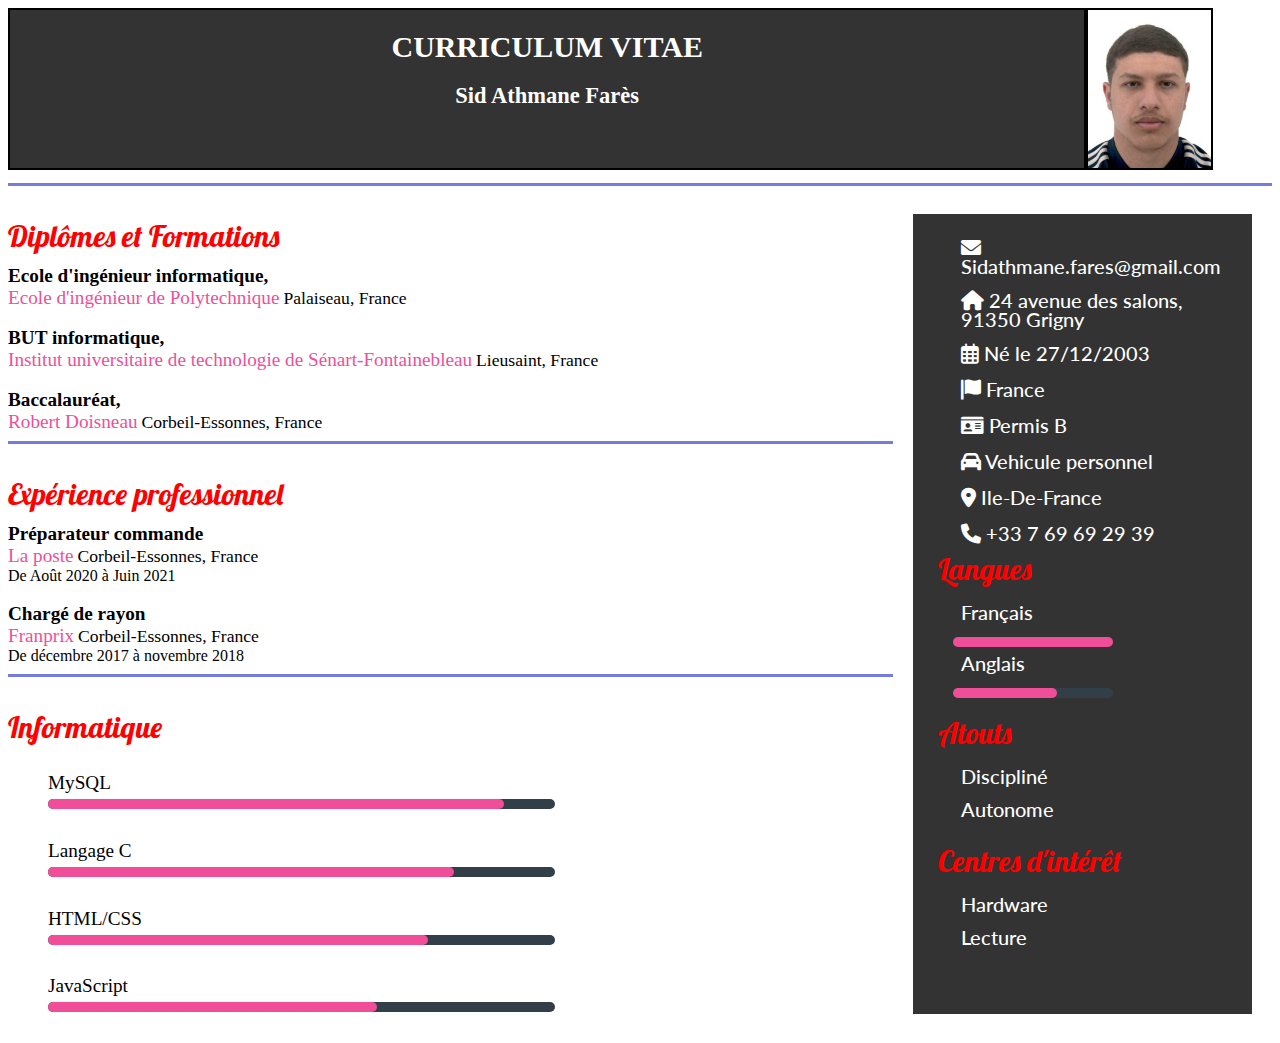
<file: Mini projet/CV/index.html>
<!DOCTYPE html>
<html lang="en">
<head>
    <meta charset="UTF-8">
    <meta http-equiv="X-UA-Compatible" content="IE=edge">
    <meta name="viewport" content="width=device-width, initial-scale=1.0">
    <link rel="stylesheet" href="css/styles.css">
    <title>Cv Farès</title>
    <link rel="stylesheet" href="https://cdnjs.cloudflare.com/ajax/libs/font-awesome/6.0.0-beta3/css/all.min.css">

</head>
<body>

    <header>
        <div class="intro">
            <h1>CURRICULUM VITAE</h1>
            <h2>Sid Athmane Farès</h2>
        </div>

        <div class="photo">
            <img src="images/Fares2.png" alt="mon zeub">
            
        </div>
    </header>

    <div class="separation"></div>

<div class="mid">

    <div class="trois">

        <section class="diplomes">
            <h2>Diplômes et Formations</h2>

                <br>


                <div class="labelfo">Ecole d'ingénieur informatique,</div>
                <a href="https://www.polytechnique.edu/"><span class="exp">Ecole d'ingénieur de Polytechnique</span></a>
                <span class="ville">Palaiseau, France</span>

                <br>
                <br>

                <div class="labelfo">BUT informatique,</div>
                <a href="https://www.iutsf.u-pec.fr/"><span class="exp" >Institut universitaire de technologie de Sénart-Fontainebleau</span></a>
                 <span class="ville">Lieusaint, France</span>

                <br>
                <br>
                <div class="labelfo">Baccalauréat,</div>
                <a href="http://www.lyc-doisneau-corbeil.ac-versailles.fr/"><span class="exp">Robert Doisneau</span></a>
                <span class="ville">Corbeil-Essonnes, France</span>

        </section>

        <div class="separation"></div>

        <section class="ExPro">
            <h2>Expérience professionnel</h2>

            <br>

            <div class="Experience">

                <div class="labelfo">Préparateur commande</div>
            
                <div class="experience-place"><span class="exp">La poste</span>
                                <span class="ville">Corbeil-Essonnes, France</span>
                        </div>
            
                    <span class="experience-date-label">
                              De <span class="date">Août 2020 à Juin 2021</span>
                      </span>
                
                <br>
                <br>

                <div class="labelfo">Chargé de rayon</div>
            
                <div class="experience-place"><span class="exp">Franprix</span>
                                <span class="ville">Corbeil-Essonnes, France</span>
                        </div>
            
                    <span class="experience-date-label">
                              De <span class="date">décembre  2017 à novembre  2018</span>
                      </span>
            </div>


        </section>

        <div class="separation"></div>

        <section class="informatique">
            <h2>Informatique</h2>

            <br>

            <ul>
                <li>MySQL</li>
                    <progress max="100" value="90"> 90% </progress>
                <li>Langage C</li>
                    <progress max="100" value="80"> 80%</progress>
                <li>HTML/CSS</li>
                    <progress max="100" value="75"> 75% </progress>
                <li>JavaScript</li>
                    <progress max="100" value="65"> 65% </progress>
            </ul>
            
        </section>

    </div>

    <div class="droite">

        <div class="banded">
            <section class="information">
                <ul>
                    <li><i class="fa-solid fa-envelope"> </i> Sidathmane.fares@gmail.com</li>
                    <li><i class="fa-solid fa-house"></i> 24 avenue des salons, 91350 Grigny</li>
                    <li><i class="fa-regular fa-calendar-days"></i> Né le 27/12/2003</li>
                    <li><i class="fa-solid fa-flag"></i> France</li>
                    <li><i class="fa-solid fa-id-card"></i> Permis B</li>
                    <li><i class="fa-solid fa-car"></i> Vehicule personnel</li>
                    <li><i class="fa-solid fa-location-dot"></i> Ile-De-France</li>
                    <li><i class="fa-solid fa-phone"></i> +33 7 69 69 29 39</li>
                </ul>
            </section>

            <section class="langues">
                <h2>Langues</h2>

                <ul>
                    <li>Français</li>
                    <progress max="100" value="100"></progress>

                    <li>Anglais</li>
                    <progress max="100" value="65"></progress>

                </ul>
            </section>

            <section class="atout">
                <h2>Atouts</h2>
                <ul>
                    <li>Discipliné</li>
                    <li>Autonome</li>
                </ul>
            </section>

            <section class="CentreInteret">
                <h2>Centres d'intérêt</h2>

                <ul>
                    <li>Hardware</li>
                    <li>Lecture</li>
                </ul>

            </section>

        </div>

    </div>

</div>

    
</body>
</html>
</file>
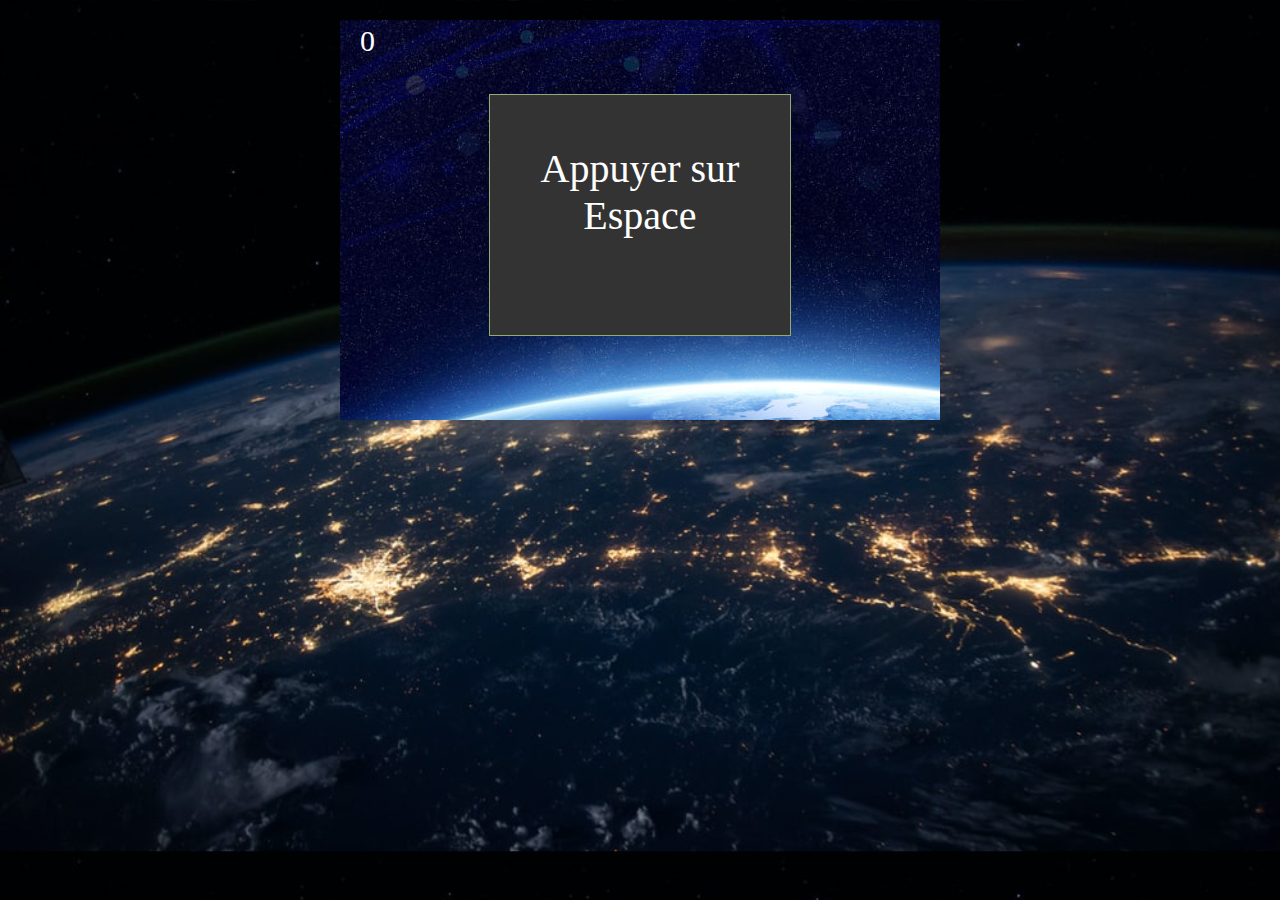
<file: Mini projet/serpent/serpent.html>
<!DOCTYPE html>

<title>serpent</title>
<head>
<link rel="stylesheet" href="res/k_serpent_cvs.css"type="text/css" />
<script type="text/javascript" src="res/k_serpent_cvs.js"></script>
</head>
<body>
<div class='maitre'>

<canvas id='dvg_jeux' height='400' width='600'>
  
</canvas>

<div id='dg_point'>
	 <span id='point'>0</span>
</div>
  
  <div id='menu'>
 <div >Appuyer sur Espace</div>
   </div>

   <script type="text/javascript">
    document.onkeypress=function(e){e=e||window.event;
        var key=e.which?e.which:event.keyCode;
        if (key==32) init_serpent();}
    </script>

 </div>
 


</body>
</html>
</file>
<file: Mini projet/CV/css/styles.css>
@import url('https://fonts.googleapis.com/css2?family=Lato&family=Roboto:wght@300&display=swap');
@import url('https://fonts.googleapis.com/css2?family=Lato&family=Lobster&family=Roboto:wght@300&display=swap');


*{
    margin-bottom: 0;
}


header{
    /* background-color: yellow; */
    height: 18vh;
    display: flex;
}



.intro{
    border: 2px solid black;
    width: 85%;
    text-align: center;
    background-color: #333333;
    display: flex;
    flex-direction: column;
    align-content: space-between;
    color: white;
    font-size: 15px;
    height: auto;
    
}

.photo{
    height: 190;
    width: 250;
    border: 2px solid black;
}

.photo img{
    height: 100%;
    width: 100%;
}

.separation{
    margin-top: 1%;
    width: 100%;
    height: 3px;
    background-color: #747cdf;
}

.mid{
    display: flex;
}



.trois{
    display: flex;
    flex-direction: column;
    width: 80%;
    
}

.trois h2{
    font-size: 30px;
    line-height: 21px;
    font-family: 'Lobster';
    font-weight: 400;
    color : red;
}

.trois a{
    text-decoration: none;
}


.diplomes{
    margin-top: 15px;
    height: auto;
}

.labelfo{
    font-weight: bold;
    font-size: 120%;
}

.ville{
    font-size: 110%;
}

.exp{

    color: #f04e98;
    font-size: 120%;
}



.ExPro{
    margin-top: 15px;
    height: auto;
}

.informatique{
    margin-top: 15px;
    height: auto;
    align-content: space-between;
}

.informatique progress{
    width: 60%;
    margin-bottom: 30px;
    margin-top: 5px;
}


.informatique li{
    
    display: flex;
    align-content: space-between;
    font-size: 120%;
}

.droite{
    /* height: auto; */
    width: 30%;
    display: flex;
    justify-content: center;
    align-items: center;
    
}


.banded{
    margin: 20px;
    height: 800px;
    width: 500px;
    bottom: 0px;
    align-items: center;
    background-color: #333333;

} 

.banded li{
    font-family: 'Lato';
    font-weight: 500;
    line-height: 17px;
    font-size: 20px;
    color: white;
    list-style: none;
    padding: 8px;

} 


.information{
    border-top-left-radius: 2rem;
    border-top-right-radius: 2rem;
    display: flex;
    flex-direction: column;
    height: 40%;
    align-content: space-between;

}


.banded h2{
    font-family: 'Lobster';
    font-size: 30px;
    line-height: 21px;
    font-weight: 400;
    margin-left: 25px;
    color: red;
}

progress {
    -webkit-appearance: none;
    height: 10px;
}

::-webkit-progress-value {
    background-color: #f04e98;
    border-radius: 1rem;
}

::-webkit-progress-bar {
    background-color: #333f48;
    border-radius: 1rem;
}
</file>
<file: Mini projet/serpent/res/k_serpent_cvs.css>
body{
	background-image: url(backEsp.jpg);
	background-size: cover;
}

.maitre{
	height:400px;
	width:600px;
	margin:auto;
	margin-top:20px;
}

#dvg_jeux{
	position:relative;
	background-image:url("Espace.jpg");
}

#dg_point{
	position:relative;
	float:left;
	margin-top:-400px;
	left:20px;
}

#dg_point span{
	color:white;
	font-size:30px;
}

#menu{
	position:relative;
	background-color:#333333;
	height:60%;
	width:50%;
	margin:auto;
	margin-top:-330px;
	border-style: solid;
	border-color: #94AA74;
	border-width: 1px;
	color:white;
}
	
#menu div{
	height:20%;
	width:100%;
	padding-top:50px;
	position:relative;
	font-size:40px;
	text-align:center;
}
</file>
